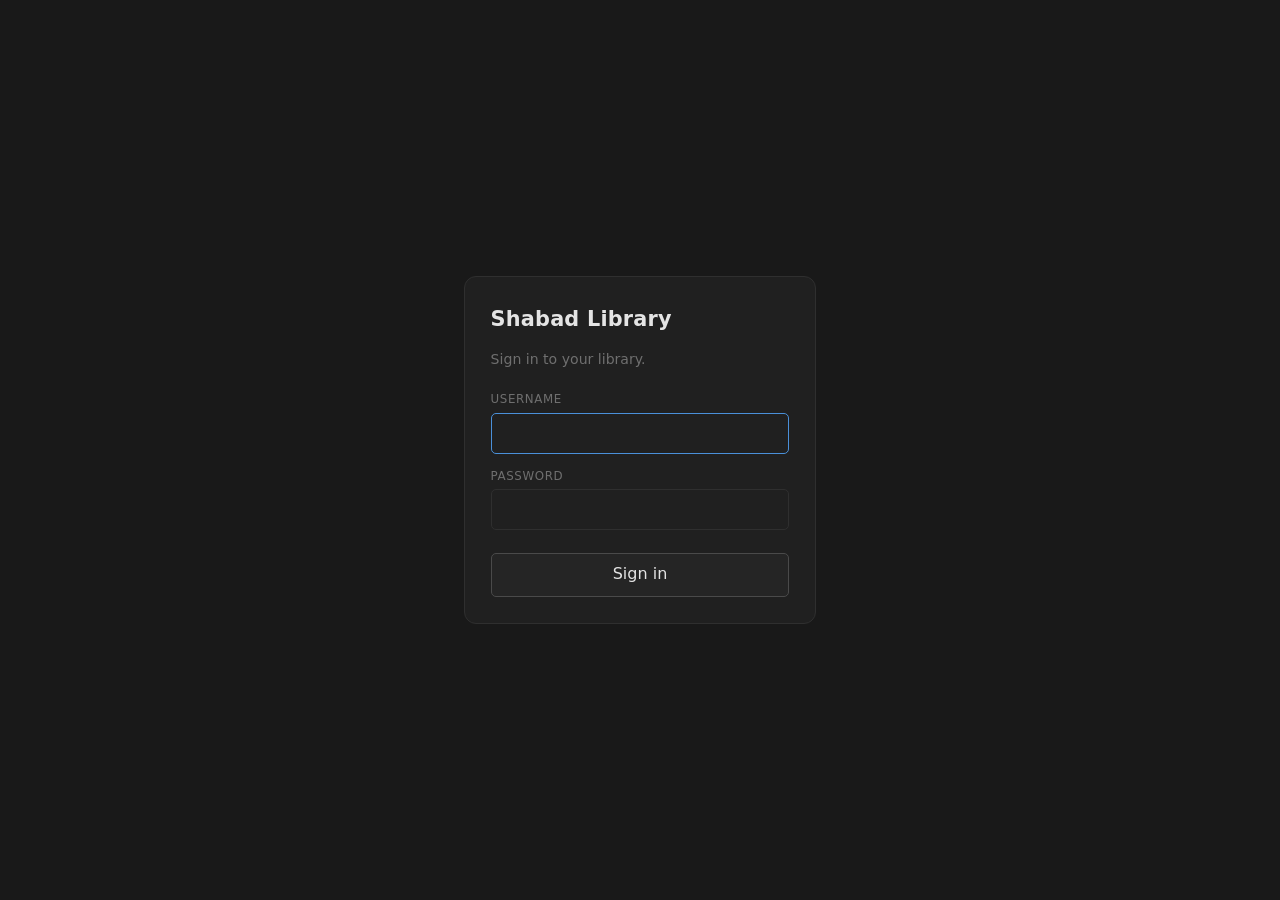
<file: static/login.html>
<!doctype html>
<html lang="en">
<head>
<meta charset="utf-8">
<meta name="viewport" content="width=device-width, initial-scale=1">
<title>Shabad Library — sign in</title>
<link rel="stylesheet" href="/static/style.css">
</head>
<body class="login-body">

<form id="login" class="login-card" autocomplete="on">
  <h1>Shabad Library</h1>
  <p class="muted">Sign in to your library.</p>

  <label for="u">Username</label>
  <input id="u" name="username" autocomplete="username" autocapitalize="off"
         autocorrect="off" spellcheck="false" required autofocus>

  <label for="p">Password</label>
  <input id="p" name="password" type="password" autocomplete="current-password" required>

  <button id="go" type="submit">Sign in</button>
  <div id="err" class="login-err" hidden></div>
</form>

<script>
const $ = (id) => document.getElementById(id);

$('login').onsubmit = async (e) => {
  e.preventDefault();
  const btn = $('go');
  const err = $('err');
  btn.disabled = true;
  err.hidden = true;
  try {
    const res = await fetch('/api/login', {
      method: 'POST',
      headers: { 'Content-Type': 'application/json' },
      body: JSON.stringify({ username: $('u').value, password: $('p').value }),
    });
    if (!res.ok) {
      let msg = 'Wrong username or password';
      try { msg = (await res.json()).detail || msg; } catch { /* keep the default */ }
      throw new Error(msg);
    }
    // A full navigation rather than a redirect fetch, so the browser stores the
    // cookie and the app boots with it already in place.
    window.location.href = '/';
  } catch (e2) {
    err.textContent = e2.message;
    err.hidden = false;
    $('p').value = '';
    $('p').focus();
  } finally {
    btn.disabled = false;
  }
};
</script>
</body>
</html>
</file>
<file: static/style.css>
/* Dark, Notion-ish. Function over flair -- looks are still a later problem. */

:root {
  --bg:        #191919;
  --surface:   #202020;
  --surface-2: #252525;
  --border:    #2f2f2f;
  --border-hi: #4a4a4a;
  --text:      #e4e4e4;
  --text-dim:  #9a9a9a;
  --text-faint:#6f6f6f;
  --accent:    #4a90d9;
  --danger:    #d9544f;

  /* tag palette, matching the Notion table */
  --gray-bg:   #373737; --gray-fg:   #a5a5a5;
  --green-bg:  #24352c; --green-fg:  #6fbf8a;
  --blue-bg:   #1f3a4d; --blue-fg:   #6cb2e0;
  --orange-bg: #3a2c22; --orange-fg: #d9a06b;
  --dim-bg:    #2a2a2a; --dim-fg:    #6f6f6f;
}

* { box-sizing: border-box; }

body {
  margin: 0; padding: 0 0 4rem;
  font: 16px/1.55 system-ui, -apple-system, "Segoe UI", sans-serif;
  color: var(--text); background: var(--bg);
}

header {
  position: sticky; top: 0; z-index: 10;
  display: flex; flex-wrap: wrap; gap: .5rem;
  align-items: center; justify-content: space-between;
  padding: .7rem 1rem;
  background: var(--bg); border-bottom: 1px solid var(--border);
}
h1 { font-size: 1rem; margin: 0; font-weight: 600; letter-spacing: .01em; }
h2 { font-size: .95rem; margin: 0 0 .5rem; color: var(--text-dim); font-weight: 600; }

nav { display: flex; gap: .4rem; }

/* Nav collapses to a menu rather than wrapping onto a second row, which was
   doubling the header height on a phone and eating the top of every view. */
.nav-toggle {
  display: none; position: relative;
  font-size: 1.15rem; line-height: 1; padding: .35rem .6rem;
}
/* practice waiting, visible without opening the menu */
.nav-toggle.has-due::after {
  content: ""; position: absolute; top: .18rem; right: .18rem;
  width: .5rem; height: .5rem; border-radius: 50%;
  background: var(--accent); border: 1px solid var(--bg);
}

@media (max-width: 700px) {
  header { flex-wrap: nowrap; }
  .nav-toggle { display: block; }
  nav {
    display: none; position: absolute; top: 100%; right: .6rem; z-index: 20;
    flex-direction: column; align-items: stretch; gap: .25rem;
    min-width: 12rem; padding: .4rem;
    border: 1px solid var(--border-hi); border-radius: 8px;
    background: var(--surface-2); box-shadow: 0 8px 24px rgba(0,0,0,.5);
  }
  nav.open { display: flex; }
  nav button { text-align: left; border-color: transparent; background: transparent; }
  nav button.active { background: var(--accent); }
}

button {
  font: inherit; padding: .4rem .75rem; cursor: pointer;
  border: 1px solid var(--border-hi); border-radius: 5px;
  background: var(--surface-2); color: var(--text);
}
button:hover { border-color: #6a6a6a; }
button.active { background: var(--accent); border-color: var(--accent); color: #fff; }
button.secondary { background: transparent; color: var(--text-dim); }
button.danger { background: transparent; border-color: var(--danger); color: var(--danger); }
button.danger:hover { background: var(--danger); color: #fff; }
button:disabled { opacity: .45; cursor: default; }

section { padding: 1rem; max-width: 940px; margin: 0 auto; }

input, select, textarea {
  font: inherit; padding: .45rem .6rem;
  border: 1px solid var(--border); border-radius: 5px;
  background: var(--surface); color: var(--text);
}
input:focus, select:focus, textarea:focus {
  outline: none; border-color: var(--accent);
}
input[type=search] { width: 100%; }
textarea { width: 100%; min-height: 3.5rem; resize: vertical; }
.field select { width: 100%; max-width: 18rem; }
label { color: var(--text-dim); }

.filters { display: flex; flex-direction: column; gap: .55rem; margin-bottom: 1rem; }

/* search type and the box itself read as one control */
.search-row { display: flex; gap: .4rem; align-items: stretch; }
.search-row select { flex: 0 0 auto; width: 12.5rem; }
.search-row input[type=search] { flex: 1 1 auto; min-width: 0; }
@media (max-width: 560px) {
  .search-row { flex-direction: column; }
  .search-row select { width: 100%; }
}
#mode-hint { margin-top: -.15rem; }
.row { display: flex; flex-wrap: wrap; gap: .55rem; align-items: center; }

/* Filters, sort and count on one tidy line instead of chips sprayed across the
   page. The chips only exist while the panel is open. */
.toolbar { position: relative; display: flex; flex-wrap: wrap; gap: .6rem; align-items: center; }
.toolbar .sort-label { display: flex; gap: .35rem; align-items: center; font-size: .85rem; }
.toolbar #count { margin-left: auto; color: var(--text-faint); font-size: .85rem; }

.filter-panel {
  position: relative;
  border: 1px solid var(--border); border-radius: 6px; background: var(--surface);
}
.filter-panel > summary {
  cursor: pointer; list-style: none; user-select: none;
  padding: .45rem .7rem; font-size: .85rem; color: var(--text-dim);
}
.filter-panel > summary::-webkit-details-marker { display: none; }
.filter-panel > summary::after { content: " ▾"; color: var(--text-faint); }
.filter-panel[open] > summary::after { content: " ▴"; }
.filter-panel > summary:hover { color: var(--text); }
.fcount:not(:empty) {
  display: inline-block; min-width: 1.1rem; margin-left: .4rem; padding: 0 .3rem;
  font-size: .7rem; text-align: center; border-radius: 8px;
  background: var(--accent); color: #fff;
}
/* The chips float over the list instead of shoving it down, so opening the
   filters doesn't move every card you were looking at. */
.filter-pop {
  position: absolute; top: calc(100% + .35rem); left: 0; z-index: 15;
  display: flex; flex-direction: column; gap: .7rem;
  min-width: min(28rem, calc(100vw - 2rem)); padding: .8rem;
  border: 1px solid var(--border-hi); border-radius: 8px;
  background: var(--surface-2); box-shadow: 0 10px 28px rgba(0,0,0,.5);
}
.filter-pop #filter-groups { display: flex; flex-direction: column; gap: .5rem; }
.filter-pop #f-clear { align-self: flex-start; }

/* filter chips */
.chips { display: flex; flex-wrap: wrap; gap: .3rem; align-items: center; }
.chips b {
  font-weight: 500; font-size: .72rem; min-width: 3.4rem;
  color: var(--text-faint); text-transform: uppercase; letter-spacing: .04em;
}
.chip {
  padding: .18rem .6rem; font-size: .8rem; cursor: pointer;
  border: 1px solid var(--border); border-radius: 4px;
  background: var(--surface); color: var(--text-dim);
}
.chip:hover { border-color: var(--border-hi); color: var(--text); }
.chip.on { background: var(--accent); border-color: var(--accent); color: #fff; }

/* coloured value tags, like the Notion table */
.tag {
  display: inline-block; padding: .1rem .45rem; margin: 0 .15rem .15rem 0;
  font-size: .78rem; border-radius: 3px; white-space: nowrap;
}
.t-gray   { background: var(--gray-bg);   color: var(--gray-fg); }
.t-green  { background: var(--green-bg);  color: var(--green-fg); }
.t-blue   { background: var(--blue-bg);   color: var(--blue-fg); }
.t-orange { background: var(--orange-bg); color: var(--orange-fg); }
.t-dim    { background: var(--dim-bg);    color: var(--dim-fg); font-style: italic; }

/* list -- two columns on a wide screen so cards stay short, stacked on a phone */
.card {
  display: flex; gap: 1rem; align-items: flex-start;
  padding: .55rem .8rem; margin-bottom: .4rem; cursor: pointer;
  border: 1px solid var(--border); border-radius: 7px; background: var(--surface);
}
.card:hover { border-color: var(--border-hi); background: var(--surface-2); }
.card-main { flex: 1 1 auto; min-width: 0; }        /* min-width:0 lets long lines wrap */

/* Sized from the real data: tag rows are p95 367px, meta p95 297px. At 24rem
   only ~3% of tag rows wrap, versus 19% at 20rem. The card is as tall as its
   tallest column, so a side column that wraps is what makes cards grow. */
.card-side { flex: 0 0 auto; width: 24rem; text-align: right; }

.gurmukhi { font-size: 1.15rem; line-height: 1.6; color: var(--text); }
.card .en { font-size: .84rem; color: var(--text-dim); line-height: 1.35; }
.card .en:empty { display: none; }

/* Every card exactly the same height: one line each, cut with an ellipsis
   rather than wrapping. A wrapped line would make that one card twice as tall
   and break the rhythm of the list. Full text is a click away in the detail
   view, which never truncates. */
.card .gurmukhi,
.card .en,
.card .in-shabad-line {
  white-space: nowrap; overflow: hidden; text-overflow: ellipsis;
}
.meta { font-size: .75rem; color: var(--text-faint); }
.meta span { margin-left: .5rem; white-space: nowrap; }
.card-side .meta { margin-top: .25rem; }
.card-side .tag { margin: 0 0 .15rem .22rem; }
.tags-row { margin-top: .35rem; }

/* Below the point where two columns still fit, go back to one. 24rem of side
   plus a readable Gurmukhi line needs roughly 860px. */
@media (max-width: 860px) {
  .card { display: block; }
  .card-side { width: auto; text-align: left; margin-top: .4rem; }
  .card-side .tag { margin: 0 .22rem .15rem 0; }
  .meta span { margin: 0 .5rem 0 0; }
}

@media (max-width: 780px) {
  /* stats are noise on a phone -- the line, its meaning and the tags are what matter */
  .card-side .meta { display: none; }
}

/* the shabad a matched line belongs to */
.in-shabad {
  margin-top: .5rem; padding-left: .65rem;
  border-left: 2px solid var(--border-hi);
  color: var(--text-dim); font-size: .95rem;
}
.in-shabad .no {
  display: block; font-size: .7rem; color: var(--text-faint);
  text-transform: uppercase; letter-spacing: .04em;
}

/* search highlight -- the point is seeing the hit at a glance */
mark {
  background: #4a3620; color: #ffce7a;
  padding: 0 .12em; border-radius: 2px;
}

/* ---------- detail ---------- */

/* sticky so Back stays reachable however far down a 63-line shabad you scroll */
.detail-bar {
  position: sticky; top: var(--header-h, 3.4rem); z-index: 9;
  display: flex; gap: .5rem; align-items: center; justify-content: space-between;
  margin: -1rem -1rem .8rem; padding: .55rem 1rem;
  background: var(--bg); border-bottom: 1px solid var(--border);
}
/* One row of controls that read as a set: same height, same radius, same gap.
   Previously the heart was a bare glyph and the index badge sat between the
   buttons, so nothing lined up and status looked like a broken button. */
.detail-actions { display: flex; gap: .4rem; align-items: center; }
.detail-bar button,
.detail-bar .linkbtn {
  display: inline-flex; align-items: center; justify-content: center;
  height: 2.25rem; padding: 0 .8rem; font-size: .88rem;
  border-radius: 6px; white-space: nowrap;
}
.linkbtn {
  text-decoration: none;
  border: 1px solid var(--border-hi); background: var(--surface-2); color: var(--text-dim);
}
.linkbtn:hover { color: var(--text); border-color: #6a6a6a; }
.linkbtn[hidden] { display: none; }

/* the heart matches the other controls instead of floating as a bare glyph */
.detail-bar .heart {
  width: 2.25rem; padding: 0; font-size: 1.15rem;
  border-color: var(--border-hi); background: var(--surface-2);
}
.detail-bar .heart.on { color: var(--green-fg); border-color: var(--green-fg); }
#d-edit { border-color: var(--accent); background: var(--accent); color: #fff; }
#d-edit:hover { background: #5a9de3; border-color: #5a9de3; }

@media (max-width: 560px) {
  .detail-bar { padding: .5rem .7rem; margin: -1rem -1rem .8rem; }
  .detail-actions { gap: .3rem; }
  .detail-bar button, .detail-bar .linkbtn { height: 2.1rem; padding: 0 .55rem; font-size: .82rem; }
  .detail-bar .heart { width: 2.1rem; }
  #back-to-list { font-size: 0; padding: 0 .6rem; }        /* arrow only */
  #back-to-list::before { content: "←"; font-size: 1rem; }
}

.hero-notes {
  margin-top: .6rem; padding: .5rem .7rem;
  border-left: 2px solid var(--border-hi); border-radius: 4px;
  background: var(--surface-2); color: var(--text-dim); font-size: .9rem;
  white-space: pre-wrap;
}
.all-lines { margin-top: 1rem; }

/* ---------- edit dialog ---------- */

#edit-dialog {
  width: min(46rem, calc(100vw - 2rem)); max-height: 85vh; padding: 0;
  border: 1px solid var(--border-hi); border-radius: 12px;
  background: var(--surface); color: var(--text);
  box-shadow: 0 18px 50px rgba(0,0,0,.6);
}
#edit-dialog::backdrop { background: rgba(0,0,0,.62); backdrop-filter: blur(2px); }
.dialog-head {
  position: sticky; top: 0;
  display: flex; align-items: center; justify-content: space-between;
  padding: .8rem 1rem; background: var(--surface);
  border-bottom: 1px solid var(--border);
}
.dialog-head h2 { margin: 0; }
#edit-body { padding: 1rem; overflow-y: auto; max-height: calc(85vh - 8rem); }
.dialog-foot {
  position: sticky; bottom: 0;
  display: flex; flex-wrap: wrap; gap: .6rem; align-items: center;
  padding: .8rem 1rem; background: var(--surface);
  border-top: 1px solid var(--border);
}
.dialog-foot .spacer { flex: 1 1 auto; }

.line { padding: .65rem 0; border-bottom: 1px solid var(--border); }
/* blue: the line this shabad is filed under, the reason it is in the library */
.line.mine {
  background: #1e2a33; border-left: 3px solid var(--accent);
  padding-left: .65rem; border-radius: 4px;
}
/* amber: the line you arrived for from Similar. Distinct from blue on purpose
   -- they answer different questions and are frequently not the same line. */
.line.came-for {
  background: #332b18; border-left: 3px solid #d9a441;
  padding-left: .65rem; border-radius: 4px;
}
/* both at once: keep the amber fill, mark the edge with both colours */
.line.came-for.mine { border-left-color: #d9a441; box-shadow: inset 3px 0 0 var(--accent); }
.line .en { font-size: .87rem; color: var(--text-dim); }
.line .pa { font-size: .87rem; color: var(--text-faint); }
.line .no {
  font-size: .7rem; color: var(--text-faint);
  text-transform: uppercase; letter-spacing: .04em;
}

/* the line this shabad is known by, given the room it deserves */
.hero {
  padding: .9rem 1rem; margin-bottom: .4rem;
  border: 1px solid var(--border); border-radius: 8px; background: var(--surface);
}
.gurmukhi.big { font-size: 1.85rem; line-height: 1.55; }
.hero-en { font-size: 1rem; color: var(--text-dim); margin-top: .3rem; }
.hero-pa { font-size: .92rem; color: var(--text-faint); margin-top: .2rem; }
.hero .tags-row { margin-top: .7rem; }
.hero .meta { margin-top: .45rem; }
.hero .meta span { margin: 0 .7rem 0 0; }

/* two columns on a wide screen -- the form was one narrow stack in a wide page */
.form-grid {
  display: grid; gap: 0 1.4rem;
  grid-template-columns: repeat(2, minmax(0, 1fr));
  align-items: start;
}
.form-grid .wide { grid-column: 1 / -1; }
@media (max-width: 720px) {
  .form-grid { grid-template-columns: 1fr; }
}

.field { margin-bottom: .8rem; }
/* direct child only -- otherwise this also uppercases the chip labels inside,
   which turned "Not chosen" into "NOT CHOSEN" */
.field > label {
  display: block; font-size: .72rem; font-weight: 500; margin-bottom: .25rem;
  color: var(--text-faint); text-transform: uppercase; letter-spacing: .04em;
}

/* collapsed by default -- the lines are reference, not the main event */
.lines-toggle { margin-top: 1.4rem; border-top: 1px solid var(--border); }
.lines-toggle > summary {
  cursor: pointer; padding: .7rem 0; list-style: none;
  font-size: .85rem; color: var(--text-dim); user-select: none;
}
.lines-toggle > summary::-webkit-details-marker { display: none; }
.lines-toggle > summary::before { content: "▸ "; color: var(--text-faint); }
.lines-toggle[open] > summary::before { content: "▾ "; }
.lines-toggle > summary:hover { color: var(--text); }

/* destructive action kept away from Save */
.danger-zone {
  display: flex; flex-wrap: wrap; gap: .6rem; align-items: center;
  margin-top: 1.6rem; padding-top: .9rem; border-top: 1px solid var(--border);
}
.danger-zone .muted { flex: 1 1 14rem; }

.result {
  padding: .65rem; margin-bottom: .4rem; cursor: pointer;
  border: 1px solid var(--border); border-radius: 6px; background: var(--surface);
}
.result:hover { border-color: var(--border-hi); background: var(--surface-2); }
.result.have { opacity: .5; }

#toast {
  position: fixed; left: 50%; bottom: 1.2rem; transform: translateX(-50%);
  padding: .55rem 1rem; border-radius: 6px; z-index: 50;
  background: #2f2f2f; color: var(--text); font-size: .88rem;
  border: 1px solid var(--border-hi);
}
#toast.error { background: #3a1f1e; border-color: var(--danger); color: #ffb3b0; }

/* ---------- swipe deck ---------- */

.deck-filters {
  flex: 0 0 auto;
  margin-bottom: .8rem; padding: .55rem .8rem;
  border: 1px solid var(--border); border-radius: 7px; background: var(--surface);
}
.deck-filters > summary {
  cursor: pointer; list-style: none; user-select: none;
  font-size: .85rem; color: var(--text-dim);
}
.deck-filters > summary::-webkit-details-marker { display: none; }
.deck-filters > summary::before { content: "▸ "; color: var(--text-faint); }
.deck-filters[open] > summary::before { content: "▾ "; }
.deck-filters > summary:hover { color: var(--text); }
.deck-filters #deck-filter-groups {
  display: flex; flex-direction: column; gap: .5rem; margin: .7rem 0;
}

.deck-head {
  flex: 0 0 auto;
  display: flex; gap: .8rem; align-items: center; justify-content: space-between;
  margin-bottom: .6rem;
}
.deck-head #deck-status { margin-right: auto; }

.toggle {
  display: inline-flex; align-items: center; gap: .35rem;
  font-size: .82rem; color: var(--text-dim); cursor: pointer; user-select: none;
}
.toggle input { accent-color: var(--accent); margin: 0; }
@media (max-width: 560px) { .toggle span { display: none; } }

/* Fixed height so the controls below don't jump as cards of different lengths
   come up. The stack is absolutely positioned inside it. */
/* The deck fills the window: no page scrolling, the card takes what's left over
   after the filters and the buttons. --header-h is measured in JS rather than
   hardcoded, because the nav wraps to a second row on a narrow screen and any
   fixed guess would be wrong on one of the two. */
body.deck-view { padding-bottom: 0; overflow: hidden; }

#view-deck:not([hidden]) {
  display: flex; flex-direction: column;
  height: calc(100vh - var(--header-h, 3.6rem));
  height: calc(100dvh - var(--header-h, 3.6rem));   /* dvh: mobile url bar */
  padding-bottom: .7rem;
}

#deck { position: relative; flex: 1 1 auto; min-height: 11rem; }

.swipe-card {
  position: absolute; inset: 0;
  display: flex; flex-direction: column;
  padding: 1rem 1.1rem .8rem; overflow: hidden;
  border: 1px solid var(--border); border-radius: 12px;
  background: var(--surface);
  box-shadow: 0 6px 22px rgba(0,0,0,.35);
  cursor: grab; user-select: none;
  /* pan-y hands vertical scrolling to the browser and keeps horizontal for us */
  touch-action: pan-y;
  /* each card behind the top one sits slightly lower and narrower */
  transform: translateY(calc(var(--depth, 0) * 10px)) scale(calc(1 - var(--depth, 0) * .035));
  transition: transform .17s ease, opacity .17s ease;
}

/* the shabad itself: the only part that scrolls, so the card stays one height
   no matter whether the shabad is 4 lines or 40 */
.card-lines {
  position: relative;                /* .dline offsetTop is measured against this */
  flex: 1 1 auto; min-height: 0; overflow-y: auto; overscroll-behavior: contain;
  padding-right: .4rem;
}
.card-lines::-webkit-scrollbar { width: 6px; }
.card-lines::-webkit-scrollbar-thumb { background: var(--border-hi); border-radius: 3px; }

.dline { padding: .5rem 0; border-bottom: 1px solid var(--border); }
.dline:last-child { border-bottom: none; }
.dline .gurmukhi { font-size: 1.2rem; line-height: 1.65; }
.dline .en { font-size: .84rem; color: var(--text-dim); line-height: 1.4; margin-top: .1rem; }

/* the line I know the shabad by */
.dline.mine {
  background: #1e2a33; border-left: 3px solid var(--accent);
  padding-left: .6rem; border-radius: 4px;
}
.dline.mine .gurmukhi { font-size: 1.35rem; }
.dline.mine .en { color: var(--text); }

.card-foot {
  flex: 0 0 auto; padding-top: .6rem; margin-top: .5rem;
  border-top: 1px solid var(--border);
}
.swipe-card[data-i="0"] { --depth: 0; }
.swipe-card[data-i="1"] { --depth: 1; opacity: .75; }
.swipe-card[data-i="2"] { --depth: 2; opacity: .45; }

/* no transition while a finger is on it, or the card lags behind the pointer */
.swipe-card.dragging { transition: none; cursor: grabbing; }
.swipe-card.gone { opacity: 0; }

.swipe-card .tags-row { margin-bottom: .25rem; }

/* Verdict stamps. --lean runs -1 .. 1 as the card is dragged, so the label
   fades in exactly as far as the card has travelled -- you can see what a
   release would do before you let go. */
.swipe-badge {
  position: absolute; top: 1rem; padding: .2rem .6rem;
  font-size: .8rem; font-weight: 600; letter-spacing: .06em; text-transform: uppercase;
  border: 2px solid currentColor; border-radius: 5px; opacity: 0; pointer-events: none;
}
.swipe-badge.keep { right: 1rem; color: var(--green-fg); transform: rotate(12deg);
                    opacity: max(0, var(--lean, 0)); }
.swipe-badge.pass { left: 1rem;  color: var(--danger);   transform: rotate(-12deg);
                    opacity: max(0, calc(var(--lean, 0) * -1)); }

.deck-empty {
  display: flex; flex-direction: column; justify-content: center; align-items: center;
  height: 100%; gap: .3rem; text-align: center; padding: 1.5rem;
  border: 1px dashed var(--border); border-radius: 12px;
}

.deck-controls {
  flex: 0 0 auto;
  display: flex; gap: 1rem; align-items: center; justify-content: center;
  margin-top: .9rem;
}
.swipe-btn {
  width: 3.4rem; height: 3.4rem; border-radius: 50%;
  font-size: 1.5rem; line-height: 1; padding: 0;
}
.swipe-btn.pass { color: var(--danger); border-color: var(--danger); }
.swipe-btn.keep { color: var(--green-fg); border-color: var(--green-fg); }
.swipe-btn.pass:hover:not(:disabled) { background: var(--danger); color: #fff; }
.swipe-btn.keep:hover:not(:disabled) { background: var(--green-bg); }

/* deliberately quieter than pass/keep -- a correction, not a main action */
.undo {
  width: 2.5rem; height: 2.5rem; border-radius: 50%;
  padding: 0; font-size: 1.15rem; line-height: 1;
}
.deck-hint { flex: 0 0 auto; text-align: center; margin: .6rem 0 0; }

@media (max-width: 560px) {
  .deck-hint { display: none; }        /* no arrow keys on a phone */
  .deck-filters { margin-bottom: .5rem; }
  .deck-head { margin-bottom: .4rem; }
}

/* count on the Interested nav button */
.badge {
  display: inline-block; min-width: 1.15rem; padding: 0 .3rem; margin-left: .2rem;
  font-size: .72rem; text-align: center; border-radius: 9px;
  background: var(--accent); color: #fff;
}
.badge:empty { display: none; }

.unsave { padding: .05rem .4rem; margin-left: .5rem; line-height: 1; }

/* when a shabad was opened -- the only thing that makes the history a history */
.meta .when { color: var(--text-dim); }

.card-btns { flex: 0 0 auto; display: flex; align-self: center; gap: .1rem; }
.unlog {
  padding: .2rem .45rem; font-size: 1rem; line-height: 1;
  background: transparent; border-color: transparent; color: var(--text-faint);
}
.unlog:hover { border-color: var(--danger); color: var(--danger); }
@media (max-width: 780px) {
  /* stats hide on a phone, but the timestamp is the point of this list */
  #history-list .card-side .meta { display: block; }
  #history-list .card-side .meta span:not(.when) { display: none; }
}

/* add to Interested straight from the library list */
.heart {
  flex: 0 0 auto; align-self: center;
  padding: .2rem .45rem; font-size: 1.1rem; line-height: 1;
  background: transparent; border-color: transparent; color: var(--text-faint);
}
.heart:hover { border-color: var(--border-hi); color: var(--green-fg); }
.heart.on { color: var(--green-fg); }
@media (max-width: 860px) {
  /* The card is one column on a phone, so pin its buttons to the top right.
     Scoped to `.card >` deliberately: unscoped, this also absolutely positioned
     the detail bar's heart, which then sat on top of the Edit button. */
  .card { position: relative; }
  .card > .heart { position: absolute; top: .4rem; right: .4rem; }
  .card-main { padding-right: 2.2rem; }
  /* in history they're a pair, so keep them together instead of stacking */
  .card > .card-btns { position: absolute; top: .4rem; right: .4rem; }
  .card-btns .heart { position: static; }
  #history-list .card-main { padding-right: 4.2rem; }
  #learn-list .card-main { padding-right: 5.4rem; }
}

/* ---------- memorization ---------- */

.learn-head {
  display: flex; gap: 1rem; align-items: flex-start; justify-content: space-between;
  margin-bottom: 1rem;
}
.learn-head h2 { margin: 0 0 .15rem; }

/* Red / amber / green, set by hand. A stripe down the edge rather than a badge
   in the corner, so the state of the whole list reads in one glance. */
.learn-filters { margin-bottom: .8rem; }
.learn-chip.red.on    { border-color: var(--danger);    color: var(--danger); }
.learn-chip.amber.on  { border-color: var(--orange-fg); color: var(--orange-fg); }
.learn-chip.green.on  { border-color: var(--green-fg);  color: var(--green-fg); }

.learn-card { border-left: 3px solid var(--border); }
.learn-card.st-red   { border-left-color: var(--danger); }
.learn-card.st-amber { border-left-color: var(--orange-fg); }
.learn-card.st-green { border-left-color: var(--green-fg); }

.learn-status {
  font-size: .78rem; padding: .2rem .4rem; margin-bottom: .35rem;
  background: var(--surface-2); border: 1px solid var(--border);
}
/* Practising is the deliberate action, so it looks like a button rather than
   an icon. The card itself opens the shabad, as cards do everywhere else. */
.practise {
  padding: .25rem .55rem; font-size: .8rem; line-height: 1.2;
  background: transparent; border: 1px solid var(--border-hi);
  color: var(--text-dim);
}
.practise:hover { border-color: var(--accent); color: var(--accent); }

.learn-status.red   { color: var(--danger); }
.learn-status.amber { color: var(--orange-fg); }
.learn-status.green { color: var(--green-fg); }

/* how far through the scaffold this shabad's lines are, on average */
.bar {
  height: 4px; margin-top: .5rem; border-radius: 2px;
  background: var(--surface-2); overflow: hidden;
}
.bar span { display: block; height: 100%; background: var(--accent); }

#d-learn.on { border-color: var(--green-fg); color: var(--green-fg); }

/* AI summary + embedding status, shown with the other facts about the shabad.
   Counts stay in the tooltip so this reads at a glance. */
.idx {
  display: inline-flex; align-items: center; gap: .35rem;
  margin-left: .5rem; padding: .1rem .45rem;
  font: inherit; font-size: .72rem;
  border: 1px solid transparent; border-radius: 3px;
  white-space: nowrap; cursor: pointer;
}
.idx::before {
  content: ""; width: .45rem; height: .45rem; border-radius: 50%;
  background: currentColor; flex: 0 0 auto;
}
.idx:hover, .idx:focus-visible { border-color: currentColor; }
.idx.none { background: #3a1f1e; color: #e0736e; }
.idx.part { background: var(--orange-bg); color: var(--orange-fg); }
.idx.done { background: var(--green-bg); color: var(--green-fg); }
/* a fourth state, distinct from amber: work is happening this second */
.idx.running { background: var(--blue-bg); color: var(--blue-fg); }
.idx.running::before { animation: ix-pulse 1.1s ease-in-out infinite; }
@keyframes ix-pulse { 0%, 100% { opacity: 1; } 50% { opacity: .25; } }
@media (prefers-reduced-motion: reduce) {
  .idx.running::before { animation: none; }
}

.ix-live {
  padding: .7rem .8rem; margin-bottom: .9rem;
  border: 1px solid var(--blue-fg); border-radius: 8px; background: var(--blue-bg);
}
.ix-job { margin-top: .5rem; }
.row-between { display: flex; justify-content: space-between; gap: .6rem; }
.ix-bar {
  height: .35rem; margin-top: .3rem; border-radius: 3px;
  background: rgba(255,255,255,.12); overflow: hidden;
}
.ix-bar span {
  display: block; height: 100%; background: var(--blue-fg);
  transition: width .4s ease;
}

/* ---------- indexing dialog ---------- */

#index-dialog, #enable-dialog {
  width: min(30rem, calc(100vw - 2rem)); padding: 0;
  border: 1px solid var(--border-hi); border-radius: 12px;
  background: var(--surface); color: var(--text);
  box-shadow: 0 18px 50px rgba(0,0,0,.6);
}
#index-dialog::backdrop, #enable-dialog::backdrop {
  background: rgba(0,0,0,.62); backdrop-filter: blur(2px);
}
#index-body, #enable-body { padding: 1rem; }

/* ---------- enable-model dialog ---------- */

.en-head { display: flex; align-items: baseline; gap: .5rem; margin-bottom: .9rem; }
.en-head b { font-size: 1.05rem; }
.en-head .mono { font-size: .78rem; }

/* Coverage, not progress: how much of the library this model has already done.
   At 0% it is an empty trough, which reads as "all of this is ahead of you"
   faster than the sentence version did. */
.en-bar {
  height: 6px; border-radius: 3px; overflow: hidden;
  background: var(--surface-2); border: 1px solid var(--border);
}
.en-bar span { display: block; height: 100%; background: var(--green-fg); }
.en-bar-label {
  display: flex; justify-content: space-between;
  margin-top: .35rem; font-size: .78rem; color: var(--text-faint);
}

.en-stats { display: flex; gap: .5rem; margin: .9rem 0; }
.en-stat {
  flex: 1 1 0; min-width: 0; text-align: center;
  padding: .6rem .3rem; border-radius: 8px;
  background: var(--surface-2); border: 1px solid var(--border);
}
.en-stat b { display: block; font-size: 1.15rem; line-height: 1.3; }
.en-stat span {
  display: block; font-size: .72rem; color: var(--text-faint);
  text-transform: uppercase; letter-spacing: .04em;
}
/* the one number that changes the decision */
.en-stat.low { border-color: var(--orange-fg); }
.en-stat.low b { color: var(--orange-fg); }

/* Amber, not red: spending money you meant to spend is not an error. It is a
   thing worth reading twice, which is what this weight is for. */
#enable-body .warn {
  margin: 0 0 .6rem; padding: .55rem .7rem; border-radius: 8px;
  font-size: .87rem; line-height: 1.45;
  background: var(--orange-bg); border-left: 3px solid var(--orange-fg);
  color: var(--orange-fg);
}
.en-foot { margin: .2rem 0 0; font-size: .78rem; line-height: 1.5; }

/* ---------- login ---------- */

.login-body {
  display: flex; align-items: center; justify-content: center;
  min-height: 100vh; padding: 1rem;
}
.login-card {
  width: min(22rem, 100%); padding: 1.6rem;
  background: var(--surface); border: 1px solid var(--border); border-radius: 12px;
}
.login-card h1 { margin: 0 0 .2rem; font-size: 1.3rem; }
.login-card .muted { display: block; margin-bottom: 1.2rem; font-size: .88rem; }
.login-card label {
  display: block; margin: .8rem 0 .25rem;
  font-size: .74rem; text-transform: uppercase; letter-spacing: .05em;
  color: var(--text-faint);
}
.login-card input { width: 100%; font-size: 1rem; }
.login-card button { width: 100%; margin-top: 1.4rem; padding: .55rem; }
.login-err {
  margin-top: .9rem; padding: .55rem .7rem; border-radius: 8px; font-size: .87rem;
  background: #2a1c1b; border-left: 3px solid var(--danger); color: #ffb3b0;
}

/* ---------- advanced filter disclosure ---------- */

/* Raag and writer live behind this. They are real filters that are almost
   never the question, and in the open they turn the panel into a wall. */
.adv {
  margin-top: .6rem; padding-top: .6rem;
  border-top: 1px solid var(--border);
}
.adv > summary {
  cursor: pointer; list-style: none; user-select: none;
  font-size: .82rem; color: var(--text-dim);
  display: flex; align-items: center; gap: .4rem;
}
.adv > summary::-webkit-details-marker { display: none; }
.adv > summary::before {
  content: '▸'; font-size: .7rem; transition: transform .15s ease;
}
.adv[open] > summary::before { transform: rotate(90deg); }
.adv > summary:hover { color: var(--text); }
.adv > summary .fcount {
  background: var(--accent); color: #fff;
  border-radius: 9px; padding: 0 .38rem; font-size: .68rem; font-weight: 600;
}
.adv > .chips:first-of-type { margin-top: .5rem; }

/* the per-band tally on a length chip: informative, never the label */
.chip-n {
  margin-left: .35rem; font-size: .72rem; opacity: .55;
  font-variant-numeric: tabular-nums;
}

/* ---------- similar page filters ---------- */

.sim-filters { margin-bottom: .6rem; }
.scope-btns { display: flex; gap: .3rem; }

/* A result from outside my library: readable, clearly not mine, and offering
   the one action that makes sense for it. */
.sim-result.foreign {
  border-style: dashed;
  cursor: default;
}
.sim-add {
  margin-left: auto; font-size: .76rem; padding: .2rem .5rem;
  background: transparent; border: 1px solid var(--green-fg); color: var(--green-fg);
}
.sim-add:hover:not(:disabled) { background: var(--green-bg); }
.sim-add:disabled { opacity: .5; }
.sim-more { display: flex; justify-content: center; padding: 1rem 0 2rem; }
.sim-more button { min-width: 12rem; }

/* ---------- control panel ---------- */

.status-head {
  display: flex; align-items: center; gap: .6rem; flex-wrap: wrap;
  margin-bottom: 1rem;
}
.status-head h2 { margin: 0; }
.status-head .spacer { flex: 1 1 auto; }
.status-head .mono { font-size: .78rem; }

/* A dot on the gear, since the page has no nav button of its own. */
#nav-settings.has-alert { position: relative; }
#nav-settings.has-alert::after {
  content: ''; position: absolute; top: .25rem; right: .25rem;
  width: 8px; height: 8px; border-radius: 50%;
  background: var(--danger); box-shadow: 0 0 0 2px var(--bg);
}

.alert {
  padding: .7rem .85rem; border-radius: 8px; margin-bottom: .6rem;
  border: 1px solid var(--border); border-left-width: 3px;
  background: var(--surface); line-height: 1.5;
}
.alert b { display: block; margin-bottom: .2rem; }
.alert div { font-size: .88rem; color: var(--text-dim); }
.alert.error { border-left-color: var(--danger);    background: #2a1c1b; }
.alert.error b { color: #ffb3b0; }
.alert.warn  { border-left-color: var(--orange-fg); background: var(--orange-bg); }
.alert.warn b { color: var(--orange-fg); }
.alert.info  { border-left-color: var(--accent);    background: var(--blue-bg); }
.alert.info b { color: var(--blue-fg); }
.alert.ok    { border-left-color: var(--green-fg);  background: var(--green-bg); }
.alert.ok b { color: var(--green-fg); }

.st-stats { display: flex; gap: .5rem; flex-wrap: wrap; }
.st-stat {
  flex: 1 1 6rem; text-align: center; padding: .7rem .4rem;
  border-radius: 8px; background: var(--surface-2); border: 1px solid var(--border);
}
.st-stat b { display: block; font-size: 1.2rem; }
.st-stat span {
  display: block; font-size: .72rem; color: var(--text-faint);
  text-transform: uppercase; letter-spacing: .04em;
}
.st-stat.low { border-color: var(--orange-fg); }
.st-stat.low b { color: var(--orange-fg); }

.st-model { padding: .7rem 0; border-bottom: 1px solid var(--border); }
.st-model:last-child { border-bottom: 0; }
.st-model.off { opacity: .55; }
.st-model-head {
  display: flex; align-items: center; gap: .45rem; flex-wrap: wrap;
  margin-bottom: .4rem;
}
.st-model-head .spacer { flex: 1 1 auto; }
.st-model-head .mono { font-size: .76rem; }
.st-model-nums { margin-top: .35rem; font-size: .78rem; }
.flag {
  font-size: .68rem; text-transform: uppercase; letter-spacing: .04em;
  padding: .1rem .4rem; border-radius: 4px;
  background: var(--dim-bg); color: var(--dim-fg);
}
.flag.bad { background: var(--orange-bg); color: var(--orange-fg); }

.st-jobs td, .st-jobs th { white-space: nowrap; }
.job-state {
  font-size: .7rem; text-transform: uppercase; letter-spacing: .04em;
  padding: .1rem .4rem; border-radius: 4px;
  background: var(--dim-bg); color: var(--dim-fg);
}
.job-state.done    { background: var(--green-bg);  color: var(--green-fg); }
.job-state.running { background: var(--blue-bg);   color: var(--blue-fg); }
.job-state.failed,
.job-state.stalled { background: #2a1c1b;          color: #ffb3b0; }
.job-state.stopped { background: var(--orange-bg); color: var(--orange-fg); }

.st-grid {
  display: grid; gap: .5rem;
  grid-template-columns: repeat(auto-fit, minmax(6.5rem, 1fr));
}
.st-cell {
  text-align: center; padding: .6rem .3rem; border-radius: 8px;
  background: var(--surface-2); border: 1px solid var(--border);
}
.st-cell b { display: block; font-size: 1.05rem; }
.st-cell span { display: block; font-size: .72rem; color: var(--text-faint); }
.st-gaps { margin: .8rem 0 0; font-size: .82rem; line-height: 1.5; }

.st-row { padding: .6rem 0; border-bottom: 1px solid var(--border); }
.st-row:last-child { border-bottom: 0; }
.st-row-k { font-size: .72rem; text-transform: uppercase; letter-spacing: .04em;
            color: var(--text-faint); }
.st-row-v { margin: .1rem 0; }
.st-row-why { font-size: .78rem; line-height: 1.45; }
.user-row { position: relative; }
.user-actions { display: flex; gap: .4rem; margin-top: .5rem; flex-wrap: wrap; }
.user-actions button { font-size: .78rem; padding: .25rem .5rem; }

.st-row-v .ok { color: var(--green-fg); }
.st-row-v .warn-text { color: var(--orange-fg); }

.st-actions {
  display: flex; align-items: center; gap: .7rem; flex-wrap: wrap;
  margin-top: .9rem;
}
.st-actions + pre.log { margin-top: .7rem; }

pre.log {
  margin: 0; padding: .7rem; border-radius: 8px; max-height: 20rem;
  overflow: auto; font-size: .74rem; line-height: 1.55;
  background: #141414; border: 1px solid var(--border);
  color: var(--text-dim); white-space: pre; tab-size: 2;
}
.ix-list { margin-top: .8rem; }
.ix-row {
  display: flex; align-items: center; gap: .6rem;
  padding: .55rem 0; border-bottom: 1px solid var(--border);
}
.ix-row:last-child { border-bottom: 0; }
.ix-row.off { opacity: .5; }
.ix-name { flex: 1 1 auto; min-width: 0; }
.ix-nums { font-size: .8rem; white-space: nowrap; }
.ix-row .dot {
  width: .6rem; height: .6rem; border-radius: 50%; flex: 0 0 auto;
}
.dot.none { background: #e0736e; }
.dot.part { background: var(--orange-fg); }
.dot.done { background: var(--green-fg); }

/* ---------- similar ---------- */

/* The whole tuk is the target -- no button, because a row of them down the
   side of a shabad is visual noise in the one place that should be quiet.
   Padding is on the row so the hover tint reads as "this block is the thing
   you are about to press". */
.line.tappable {
  padding: .65rem .7rem; border-radius: 6px;
  cursor: pointer; transition: background .12s ease;
}
.line.tappable:hover { background: var(--surface); }
.line.tappable:focus-visible { outline: 2px solid var(--accent); outline-offset: -2px; }
.line.tappable::after {
  content: "similar →"; float: right; margin-left: .6rem;
  font-size: .68rem; color: var(--text-faint); opacity: 0;
  transition: opacity .12s ease;
}
.line.tappable:hover::after { opacity: 1; }
@media (hover: none) {                 /* on a touch screen there is no hover */
  .line.tappable::after { opacity: .55; }
}

.sim-query {
  padding: .9rem 1rem; margin-bottom: 1rem;
  border: 1px solid var(--border); border-left: 3px solid var(--accent);
  border-radius: 8px; background: var(--surface);
}
.sim-query .gurmukhi { font-size: 1.45rem; line-height: 1.65; }
.sim-query .en { font-size: .95rem; color: var(--text-dim); margin-top: .35rem; }
.sim-query .pa { font-size: .88rem; color: var(--text-faint); margin-top: .25rem; }
.sim-query .meta { margin-top: .6rem; }
.sim-query .meta span { margin: 0 .7rem 0 0; }
.sim-label {
  font-size: .7rem; text-transform: uppercase; letter-spacing: .06em;
  color: var(--text-faint); margin-bottom: .45rem;
}

.sim-result {
  padding: .85rem 1rem; margin-bottom: .6rem;
  border: 1px solid var(--border); border-radius: 8px; background: var(--surface);
}
.sim-result.tappable { cursor: pointer; transition: border-color .12s ease; }
.sim-result.tappable:hover { border-color: var(--border-hi); background: var(--surface-2); }
.sim-result.tappable:focus-visible { outline: 2px solid var(--accent); outline-offset: 2px; }
/* which shabad this line belongs to -- the same line the library list shows */
.sim-from {
  display: flex; align-items: baseline; gap: .45rem; flex-wrap: wrap;
  margin-top: .6rem; font-size: .8rem;
}
.gur-sm { font-size: .95rem; color: var(--text-dim); }
.sim-len { margin-left: auto; white-space: nowrap; }
.tag-src {
  padding: .05rem .4rem; border-radius: 3px; font-size: .72rem;
  background: var(--blue-bg); color: var(--blue-fg);
}
/* Floated so the Gurmukhi keeps the full width and the number sits out of the
   way. §7: always shown next to the actual tuk, never used to merge results
   away -- whether two lines truly connect is a judgement, not a threshold. */
.sim-score {
  float: right; margin: .1rem 0 .3rem .7rem;
  padding: .1rem .4rem; border-radius: 4px;
  font-family: ui-monospace, "SF Mono", Menlo, monospace; font-size: .72rem;
  color: var(--text-dim); background: var(--surface-2);
}
.sim-result .gurmukhi { font-size: 1.15rem; line-height: 1.6; }
.sim-result .en { font-size: .87rem; color: var(--text-dim); margin-top: .3rem; }
.sim-result .pa { font-size: .85rem; color: var(--text-faint); margin-top: .2rem; }
/* a judged card stays visibly judged, so a long list shows what is left to do */
.sim-result.voted-up   { border-left: 3px solid var(--green-fg); }
.sim-result.voted-down { border-left: 3px solid var(--danger); opacity: .6; }
.sim-foot {
  display: flex; align-items: center; gap: .5rem;
  margin-top: .7rem; padding-top: .6rem; flex-wrap: wrap;
  border-top: 1px solid var(--border);
}
.vote {
  padding: .15rem .6rem; font-size: .95rem; line-height: 1.4;
  background: transparent; border: 1px solid var(--border);
  border-radius: 6px; cursor: pointer; filter: grayscale(1); opacity: .65;
}
.vote:hover { border-color: var(--border-hi); filter: none; opacity: 1; }
.vote.on { filter: none; opacity: 1; }
.vote.up.on   { border-color: var(--green-fg); background: var(--green-bg); }
.vote.down.on { border-color: var(--danger);   background: #3a1f1e; }
.sim-foot .who {
  margin-left: auto; font-size: .72rem; color: var(--text-faint);
  font-family: ui-monospace, "SF Mono", Menlo, monospace;
}

/* ---------- settings ---------- */

.panel {
  background: var(--surface); border: 1px solid var(--border);
  border-radius: 10px; padding: 1rem; margin-bottom: 1rem;
}
.panel h3 { margin: 0 0 .4rem; font-size: .9rem; font-weight: 600; }
.panel .muted { font-size: .82rem; }
.set-row {
  display: flex; align-items: center; gap: .7rem;
  padding: .6rem 0; border-bottom: 1px solid var(--border); cursor: pointer;
}
.set-row:last-child { border-bottom: 0; }
.mono { font-family: ui-monospace, "SF Mono", Menlo, monospace; font-size: .75rem; }

table.scores { border-collapse: collapse; width: 100%; margin-top: .6rem; }
table.scores th, table.scores td {
  text-align: right; padding: .4rem .5rem; border-bottom: 1px solid var(--border);
  font-size: .85rem;
}
table.scores th { color: var(--text-dim); font-weight: 600; }
table.scores th:first-child, table.scores td:first-child { text-align: left; }
table.scores tr.off { opacity: .45; }

.empty-state {
  padding: 1.4rem; text-align: center;
  border: 1px dashed var(--border-hi); border-radius: 10px; margin-top: .6rem;
}
.empty-state p { margin: .3rem 0; }
.empty-state code {
  background: var(--surface-2); padding: .05rem .3rem; border-radius: 3px;
  font-size: .85em;
}

.gear { font-size: 1.05rem; line-height: 1; padding: .3rem .55rem; }

.practice-bar {
  position: sticky; top: var(--header-h, 3.4rem); z-index: 9;
  display: flex; gap: .5rem; align-items: center; justify-content: space-between;
  margin: -1rem -1rem 1rem; padding: .55rem 1rem;
  background: var(--bg); border-bottom: 1px solid var(--border);
}
/* Mode is a control, not a level you unlock -- all three are always available
   and switching costs nothing. */
.practice-modes { display: flex; gap: .3rem; flex-wrap: wrap; }
.mode-btn {
  font-size: .82rem; padding: .3rem .6rem;
  background: transparent; border: 1px solid var(--border);
  color: var(--text-dim);
}
.mode-btn.on { border-color: var(--accent); color: var(--accent); background: var(--blue-bg); }

/* Prev/Next always present, in both drill modes. There is no "correct"
   direction through a shabad you are revising. */
.drill-nav {
  display: flex; gap: .6rem; align-items: center; justify-content: space-between;
  margin-top: 1.6rem; padding-top: 1rem; border-top: 1px solid var(--border);
}
.letters {
  margin-top: .5rem; font-size: 1rem; letter-spacing: .12em;
  color: var(--text-faint);
}

/* Perform: the whole shabad as first letters, nothing else on screen. */
.perform { max-width: 46rem; }
.perform-line {
  padding: .6rem 0; border-bottom: 1px solid var(--border); cursor: pointer;
}
.perform-line:last-of-type { border-bottom: 0; }
.perform-line:hover .letters { color: var(--text-dim); }
.perform-line .letters { margin: 0; font-size: 1.15rem; }
.perform-line .gurmukhi { margin-top: .35rem; }

.drill {
  padding: 1.4rem 1.2rem;
  border: 1px solid var(--border); border-radius: 12px; background: var(--surface);
}
.drill-tag {
  font-size: .72rem; text-transform: uppercase; letter-spacing: .05em;
  color: var(--text-faint); margin-bottom: .6rem;
}
.drill .gurmukhi.big { margin: .3rem 0; }
.drill-en { margin-top: .5rem; color: var(--text-dim); font-size: 1rem; }
.drill-teeka { margin-top: .4rem; color: var(--text-faint); font-size: .92rem; }
.drill-note { margin: 1rem 0 0; }
.drill-actions { display: flex; flex-wrap: wrap; gap: .6rem; margin-top: 1.2rem; }
.drill input { width: 100%; margin-top: 1rem; font-size: 1.1rem; letter-spacing: .06em; }

/* answers are full sentences, so stack them rather than sitting them in a row */
.options { display: flex; flex-direction: column; gap: .5rem; margin-top: 1.2rem; }
.option {
  text-align: left; padding: .6rem .8rem; line-height: 1.4;
  white-space: normal; background: var(--surface-2);
}
.option:disabled { opacity: 1; }            /* keep the right answer readable */
.option.right { border-color: var(--green-fg); background: var(--green-bg); color: var(--green-fg); }
.option.wrong { border-color: var(--danger); background: #3a1f1e; color: #ffb3b0; }

.verdict { margin: 1rem 0 .6rem; font-size: .9rem; }
.verdict.right { color: var(--green-fg); }
.verdict.wrong { color: #ffb3b0; }

.muted { color: var(--text-faint); font-size: .85rem; }
code {
  background: var(--surface-2); padding: .05rem .3rem;
  border-radius: 3px; font-size: .9em; color: var(--text-dim);
}
a { color: var(--accent); }
::placeholder { color: var(--text-faint); }
</file>
